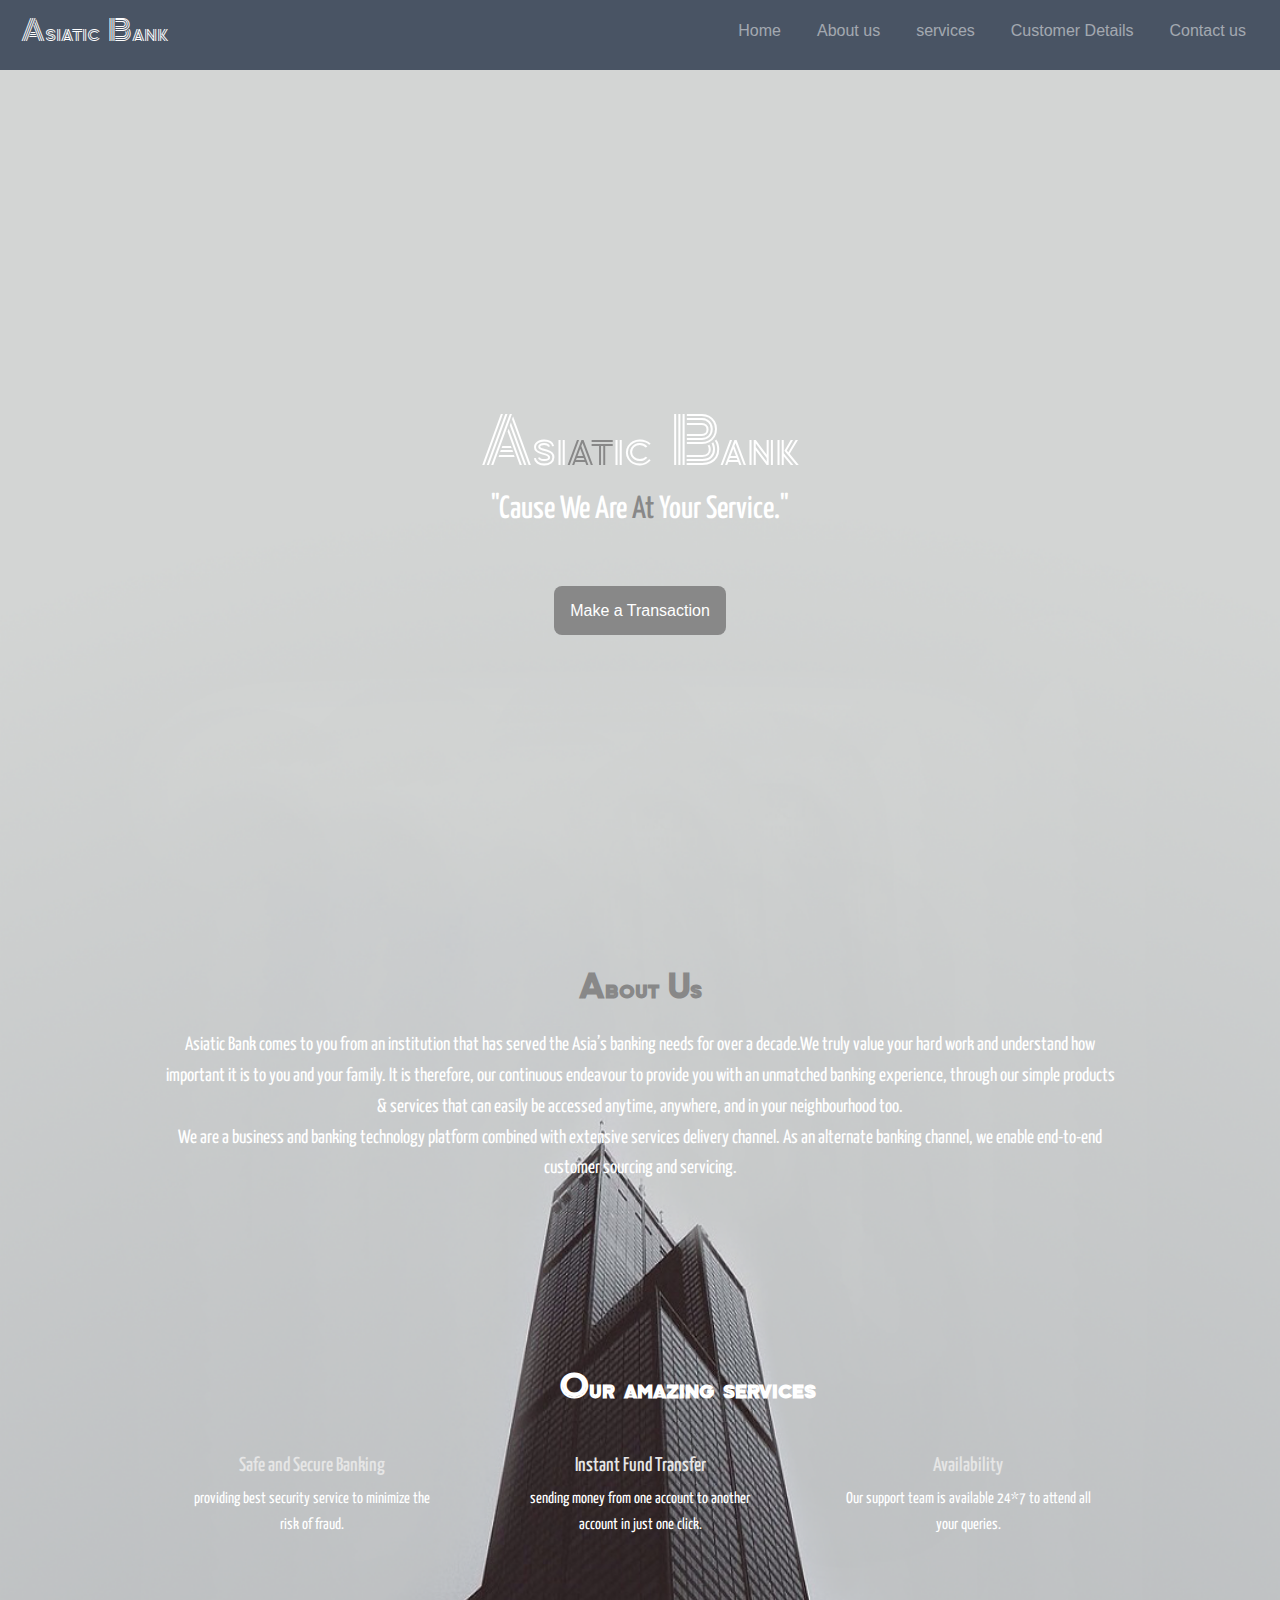
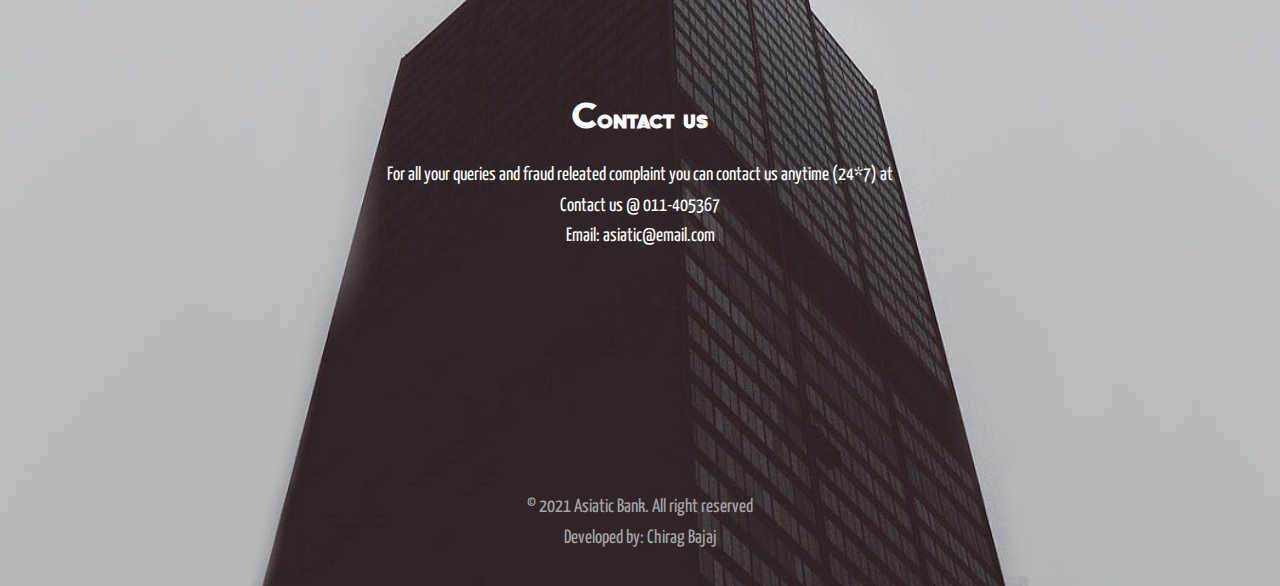
<file: index.html>
<!DOCTYPE html>
<html lang="en">
    <head>
        <meta charset="UTF-8">
        <meta name="viewport" content="width=device-width, initial-scale=1.0">

        <!--========== BOX ICONS ==========-->
        <link href='https://cdn.jsdelivr.net/npm/boxicons@2.0.5/css/boxicons.min.css' rel='stylesheet'>
        <link rel="stylesheet" href="https://stackpath.bootstrapcdn.com/bootstrap/4.3.1/css/bootstrap.min.css" integrity="sha384-ggOyR0iXCbMQv3Xipma34MD+dH/1fQ784/j6cY/iJTQUOhcWr7x9JvoRxT2MZw1T" crossorigin="anonymous">
        <script src="https://code.jquery.com/jquery-3.3.1.slim.min.js" integrity="sha384-q8i/X+965DzO0rT7abK41JStQIAqVgRVzpbzo5smXKp4YfRvH+8abtTE1Pi6jizo" crossorigin="anonymous"></script>

<script src="https://cdnjs.cloudflare.com/ajax/libs/popper.js/1.14.7/umd/popper.min.js" integrity="sha384-UO2eT0CpHqdSJQ6hJty5KVphtPhzWj9WO1clHTMGa3JDZwrnQq4sF86dIHNDz0W1" crossorigin="anonymous"></script>

<script src="https://stackpath.bootstrapcdn.com/bootstrap/4.3.1/js/bootstrap.min.js" integrity="sha384-JjSmVgyd0p3pXB1rRibZUAYoIIy6OrQ6VrjIEaFf/nJGzIxFDsf4x0xIM+B07jRM" crossorigin="anonymous"></script>

        <!--========== CSS ==========-->
        <link rel="stylesheet" href="style.css">

        <link rel="preconnect" href="https://fonts.googleapis.com">
        <link rel="preconnect" href="https://fonts.gstatic.com" crossorigin>
        <link href="https://fonts.googleapis.com/css2?family=Zen+Tokyo+Zoo&display=swap" rel="stylesheet">

        <link rel="preconnect" href="https://fonts.googleapis.com">
        <link rel="preconnect" href="https://fonts.gstatic.com" crossorigin>
        <link href="https://fonts.googleapis.com/css2?family=Zen+Tokyo+Zoo&display=swap" rel="stylesheet">

        <link rel="preconnect" href="https://fonts.googleapis.com">
        <link rel="preconnect" href="https://fonts.gstatic.com" crossorigin>
        <link href="https://fonts.googleapis.com/css2?family=Yanone+Kaffeesatz&display=swap" rel="stylesheet">

        <title>Basic Banking System</title>
    </head>
    <body>

        <!--========== HEADER ==========-->



        <div class="navbar navbar-expand-lg navbar-dark">
            <a class="navbar-brand" href="index.html">
            <span  class="logoname">Asiatic Bank</span>
            </a>
            <button class="navbar-toggler" type="button" data-toggle="collapse" data-target="#navbarSupportedContent" aria-controls="navbarSupportedContent" aria-expanded="false" aria-label="Toggle navigation">
            <span class="navbar-toggler-icon"></span>
            </button>
            <div class="collapse navbar-collapse" id="navbarSupportedContent">
              <ul class="navbar-nav ml-auto">
                <li class="nav-item">
                  <a class="nav-link" id="a" href="index.html">Home</a>
                </li>
                <li class="nav-item">
                  <a class="nav-link" id="b" href="#about">About us</a>
                </li>
                <li class="nav-item">
                    <a class="nav-link" id="c" href="#services">services</a>
                  </li>
                <li class="nav-item">
                  <a class="nav-link" id="c" href="customer.html">Customer Details</a>
                </li>
                <li class="nav-item">
                    <a class="nav-link" id="c" href="#con">Contact us</a>
                  </li>

             </ul>
           </div>
        </div>


        <main class="l-main">
            <!--========== HOME ==========-->
            <section class="home" id="home">
                <div class="home__container bd-container ">

                        <h1 class="home__title" style="color: white">Asi<span>at</span>ic Bank</h1>
                        <h3 class="home__subtitle" style="color: white;">"Cause We Are <span>At</span> Your Service."</h2>
                        <br>
                        <a href="customer.html" class="button">Make a Transaction</a>




                </div>
            </section>

            <!--========== ABOUT ==========-->
            <section class="about section bd-container" id="about">

                    <div class="about__data">
                        <center>
                        <h1 class="section-title" id="ab">About Us</h1>
                    </center>
                        <p class="about__description">Asiatic Bank comes to you from an institution that has served the Asia’s banking needs for over a decade.We truly value your hard work and understand how important it is to you and your family. It is therefore, our continuous endeavour to provide you with an unmatched banking experience, through our simple products & services that can easily be accessed anytime, anywhere, and in your neighbourhood too.<br>We are a business and banking technology platform combined with extensive services delivery channel. As an alternate banking channel, we enable end-to-end customer sourcing and servicing.</p>

                    </div>


            </section>

            <!--========== SERVICES ==========-->
            <section class="services section bd-container" id="services">
                <center>
                <h1 class="section-title" style="margin-left: 10%;">Our amazing services</h1>
            </center>
                <div class="services__container  bd-grid">
                    <div class="services__content">

                        <h2 class="services__title">Safe and Secure Banking</h3>
                        <p class="services__description"> providing best security service to minimize the risk of fraud.</p>
                    </div>

                    <div class="services__content">

                        <h2 class="services__title">Instant Fund Transfer</h3>
                        <p class="services__description">sending money from one account to another account in just one click.</p>
                    </div>

                    <div class="services__content">

                        <h2 class="services__title">Availability</h3>
                        <p class="services__description">Our support team is available 24*7 to attend all your queries.</p>
                    </div>
                </div>
            </section>



            <!--========== CONTACT US ==========-->
            <section class="contact section bd-container" >
                <div class="contact__container " id="con">
                    <div class="contact__data">
                        <center>
                        <h2 class="section-title">Contact us</h2>
                    </center>
                        <p class="contact__description">For all your queries and fraud releated complaint you can contact us anytime (24*7) at <br>Contact us @ 011-405367 <br>Email: asiatic@email.com</p>
                    </div>
                </div>
            </section>


        <!--========== FOOTER ==========-->
        <footer class="footer section bd-container">
            <div class="footer__container bd-grid">
                <div class="footer__content">


                <div class="footer__content">


            <p class="footer__copy">&#169; 2021 Asiatic Bank. All right reserved <br> Developed by: Chirag Bajaj</p>
        </footer>

    </body></html>
</file>
<file: style.css>
*{
    margin: 0%;
    padding: 0%;
    box-sizing: border-box;

}
#Logo{
    position: relative;
    left: -20%;

}
#Logo img{
    width: 60px;
    height: 50px;
    position: relative;
    top: 20px;
    margin: 5px;


}
#Logo a{
    text-decoration: none;
    color: gold;
    font-size: x-large;
    margin: 2px;
    padding: 2px ;
    font-size: 28px;
}

#Nav_Bar ul{
    display: flex;
    flex-direction: row;
    color: cyan;
    background-color: black;
    justify-content: center;
}

#Cato{
    padding: 18px;
    list-style: none;
    font-size: 15px;
    display: flex;
    flex-direction: row;
    padding: 16px;
    position: relative;
    left: 4%;
}

#Cato li a{
    text-decoration: none;
    color: #048654;

}

#Cato li a:hover{
    color: aliceblue;
    transition: 0.5sec;
}


#Cato li{
    margin: 1px;
    padding: 10px;
    font-size: 17px;
}
.logoname{
  font-size: x-large;
}
/* 2nd pg*/
#sec2 img{
    width: 100%;
    height: 52vh;
}




#frontSection{
    height: 88px;
    background-color: darkgrey;
    padding-top: 5px;
}


#transferSection{
    display: flex;
    flex-direction: row;
    text-align: center;
    justify-content: center;

    position: relative;
}

.card{
    height: 150px;
    width: 30%;
}

.card-box{
    height: 200px;
}

.card-img{
    height: 250px;
}

.btn{
    border-radius: 5px;
    cursor: pointer;
    background-color: black;
    border: blue solid 1px;
    padding: 1px;
    margin: 0;
    color: cyan;
}

.btn a{
    text-decoration: none;
    color: white;
}
/* bottom section ends here */
/* main section ends here */


/* footer section starts here*/
#footer{
    position: fixed;
  left: 0;
  bottom: 0;
  width: 100%;
  background-color: black;
  color: wheat;
  text-align: center;
}


      #transferSection{
        display: flex;
        flex-direction: row;
        text-align: center;
        justify-content: center;
        padding: 15px;
        position: relative;
    }

    .card{
        padding: 10px 10px;
        height: 100px;
        width: 31%;
    }

    .card-box{
        height: 220px;
    }

    .card-img{
        height: 170px;
        padding: 2px;

    }

    .btn{
        border-radius: 5px;
        cursor: pointer;
        background-color: antiquewhite;
        border:  1px solid black;
        padding: 40px;
        color:black;
    }

    .btn a{
        justify-content: center;
        justify-items: center;
        text-decoration: none;
        color: black;
        font-weight: bolder

        ;
    }
    .btn a:hover{
        transition: 0.5s;
        color: tomato;

        text-decoration: none;
    }


  /*===== GOOGLE FONTS =====*/
@import url("https://fonts.googleapis.com/css2?family=Poppins:wght@400;500;600&display=swap");

/*===== VARIABLES CSS =====*/
:root {
  --header-height: 3rem;

  /*========== Colors ==========*/
  --first-color: #069C54;
  --first-color-alt: #048654;
  --title-color: #393939;
  --text-color: #707070;
  --text-color-light: #A6A6A6;
  --body-color: #FBFEFD;
  --container-color: #FFFFFF;

  /*========== Font and typography ==========*/
  --body-font: 'Poppins', sans-serif;
  --biggest-font-size: 2.25rem;
  --h1-font-size: 1.5rem;
  --h2-font-size: 1.25rem;
  --h3-font-size: 1rem;
  --normal-font-size: .938rem;
  --small-font-size: .813rem;
  --smaller-font-size: .75rem;

  /*========== Font weight ==========*/
  --font-medium: 500;
  --font-semi-bold: 600;

  /*========== Margenes ==========*/
  --mb-1: .5rem;
  --mb-2: 1rem;
  --mb-3: 1.5rem;
  --mb-4: 2rem;
  --mb-5: 2.5rem;
  --mb-6: 3rem;

  /*========== z index ==========*/
  --z-tooltip: 10;
  --z-fixed: 100;
}

@media screen and (min-width: 768px){
  :root{
    --biggest-font-size: 2.5rem;
    --h1-font-size: 2rem;
    --h2-font-size: 1.5rem;
    --h3-font-size: 1.25rem;
    --normal-font-size: 1rem;
    --small-font-size: .875rem;
    --smaller-font-size: .813rem;
  }
}

/*========== BASE ==========*/
*,::before,::after{
  box-sizing: border-box;
}

html{
  scroll-behavior: smooth;
}





h1,h2,h3,p,ul{
  margin: 0;
}

ul{
  padding: 0;
  list-style: none;
}

a{
  text-decoration: none;
}

img{
  max-width: 100%;
  height: auto;
}

/*========== CLASS CSS ==========*/
.section{
  padding: 4rem 0 2rem;
}



.section-title{

  font-weight: bolder;
  color: white;
  font-size: 2em;
  margin-bottom: var(--mb-3);
  font-family: 'Zen Tokyo Zoo', cursive;

}

.section-subtitle{
  display: block;
  color: var(--first-color);
  font-weight: var(--font-medium);
  margin-bottom: var(--mb-1);
  font-family: 'Yanone Kaffeesatz', sans-serif;
}

.icoon
{
  width: 100px;
  height: 100px;
}

/*========== LAYOUT ==========*/
.bd-container{
  max-width: 960px;
  width: calc(100% - 2rem);
  margin-left: var(--mb-2);
  margin-right: var(--mb-2);
}

.bd-grid{
  display: grid;
  gap: 1.5rem;
}

.l-header{

  width: 100%;
  position: fixed;
  top: 0;
  left: 0;
  z-index: var(--z-fixed);
  background-color: var(--body-color);
}

/*========== NAV ==========*/

.nav{
  max-width: 1024px;
  height: var(--header-height);
  display: flex;
  justify-content: space-between;
  align-items: center;
  width:100%;
}
.nav__logo{
  width: 75px;
    height: 75px;
    position: relative;
    top: 0px;
   margin-left: -80px;
}
p{
  font-family:sans-serif;
}
@media screen and (max-width: 768px){
  .nav__menu{
    position: fixed;
    top: -100%;
    left: 0;
    width: 100%;
    padding: 1.5rem 0 1rem;
    text-align: center;
    background-color: transparent;
    transition: .4s;
    box-shadow: 0 4px 4px rgba(0,0,0,.1);
    border-radius: 0 0 1rem 1rem;
    /* z-index: var(--z-fixed); */
  }
}

.nav__item{
  margin-bottom: var(--mb-2);
}

.nav__link, .nav__logo, .nav__toggle{
  color: var(--text-color);
  font-weight: var(--font-medium);

}

.nav__logo:hover{
  color: var(--first-color);

}
.nav__link{
  transition: .3s;
  color:#048654;

}

.nav__link:hover{
  color: gold;

}

.nav__toggle{
  font-size: 1.3rem;
  cursor: pointer;
}

/* Show menu */
.show-menu{
  top: var(--header-height);
}

/* Active menu */
.active-link{
  color: var(--first-color);
}

/* Change background header */
.scroll-header{
  box-shadow: 0 2px 4px rgba(0,0,0,.1);
}



.scrolltop:hover{
  background-color: var(--first-color-alt);
}

.scrolltop__icon{
  font-size: 1.8rem;
  color: var(--body-color);
}

/* Show scrolltop */
.show-scroll{
  visibility: visible;
  bottom: 1.5rem;
}

/*========== HOME ==========*/
.home__container{
  height: calc(100vh - var(--header-height));
  align-content: center;
  margin-top:200px;
  text-align: center;

}
span{
  color:#888888 ;

}
.home__title{
  font-size: var(--biggest-font-size);
  color: var(--first-color);
  margin-bottom: var(--mb-1);
  font-size: 400%;
  font-family: 'Zen Tokyo Zoo', cursive;
}

.home__subtitle{
  font-size: var(--h1-font-size);
  color: var(--title-color);
  margin-bottom: var(--mb-4);
  font-family: 'Yanone Kaffeesatz', sans-serif;
}

.home__img{
  width: 300px;
  justify-self: center;
  border-radius: 20px;
}

/*========== BUTTONS ==========*/
.button{
  display: inline-block;
  background-color: #888888;
  color: #FFF;
  padding: .75rem 1rem;
  border: transparent;

  border-radius: .5rem;
  transition: .3s;
}

.button:hover{
  background-color: #000;
  color:#FFF;
}

/*========== ABOUT ==========*/
.about__data{
  text-align: center;
}


.about__description{
  margin-bottom: var(--mb-3);
  text-align: center;
  color: white;
  font-size: larger;
  font-family: 'Yanone Kaffeesatz', sans-serif;
}



/*========== SERVICES ==========*/
.services__container{
  row-gap: 2.5rem;
  grid-template-columns: repeat(auto-fit, minmax(220px, 1fr));
}

.services__content{
  text-align: center;
}

.services__img{
  width: 64px;
  height: 64px;
  fill: var(--first-color);
  margin-bottom: var(--mb-2);
}

.services__title{
  font-size: var(--h3-font-size);
  color: #E6E6E6;
  margin-bottom: var(--mb-1);
  font-family: 'Yanone Kaffeesatz', sans-serif;
}

.services__description{
  padding: 0 1.5rem;
  color: white;
  font-family: 'Yanone Kaffeesatz', sans-serif;
}
#ab{
  font-size: xx-large;
  font-family: 'Zen Tokyo Zoo', cursive;
  color: #888888;
}


/*========== CONTACT ==========*/
.contact__container{
  text-align: center;
}

.contact__description{
  margin-bottom: var(--mb-3);
  text-align: center;
  color: white;
  font-size: larger;
  font-family: 'Yanone Kaffeesatz', sans-serif;
}


/*========== FOOTER ==========*/
.footer__container{
  grid-template-columns: repeat(auto-fit, minmax(220px, 1fr));
  row-gap: 2rem;
}

.footer__logo{
  font-size: var(--h3-font-size);
  color: var(--first-color);
  font-weight: var(--font-semi-bold);
}

.footer__description{
  display: block;
  font-size: var(--small-font-size);
  margin: .25rem 0 var(--mb-3);
}

.footer__social{
  font-size: 1.5rem;
  color: var(--title-color);
  margin-right: var(--mb-2);
}

.footer__title{
  font-size: var(--h2-font-size);
  color: var(--title-color);
  margin-bottom: var(--mb-2);
}

.footer__link{
  display: inline-block;
  color: var(--text-color);
  margin-bottom: var(--mb-1);
}

.footer__link:hover{
  color: var(--first-color);
}

.footer__copy{
  text-align: center;
  font-size:larger;
  color: var(--text-color-light);
  margin-top: 3.5rem;
  font-family: 'Yanone Kaffeesatz', sans-serif;
}


/*========== MEDIA QUERIES ==========*/
@media screen and (min-width: 576px){
  .home__container,
  .about__container,
  .app__container{
    grid-template-columns: repeat(2,1fr);
    align-items: center;
  }

  .about__data, .about__initial,
  .app__data, .app__initial,
  .contact__container, .contact__initial{
    text-align: initial;
  }

  .about__img, .app__img{
    width: 380px;
    order: -1;
  }

  .contact__container{
    grid-template-columns: 1.75fr 1fr;
    align-items: center;
  }
  .ftransfer__button{
    justify-self: center;
  }

}

@media screen and (min-width: 768px){
  body{
    margin: 0;
  }

  .section{
    padding-top: 8rem;
  }

  .nav{
    height: calc(var(--header-height) + 1.5rem);
  }
  .nav__list{
    display: flex;
  }
  .nav__item{
    margin-left: var(--mb-5);
    margin-bottom: 0;
  }
  .nav__toggle{
    display: none;
  }



  .home__container{
    height: 100vh;
    justify-items: center;
  }


  .services__container,
  .menu__container{
    margin-top: var(--mb-6);
  }


}

@media screen and (min-width: 960px){
  .bd-container{
    margin-left: auto;
    margin-right: auto;
  }

  .home__img{
    width: 500px;
  }

  .about__container,
  .app__container{
    column-gap: 7rem;
  }
}

/* For tall screens on mobiles y desktop*/
@media screen and (min-height: 721px) {
    .home__container {
        height: 640px;
    }

}



table {
  margin: 0 auto;
  font-size: var(--normal-font-size);
  border: 2px solid var(--first-color);
}
th,td {
            font-weight: bold;
            border: 1px solid var(--first-color);
            padding: 10px;
            text-align: center;
        }
        td {
          border: 1px solid var(--first-color);
          font-weight: lighter;
      }

      .my-info{
        padding: 2rem 5rem;
    }

    .btn-info{
        display: inline-block;
        background-color: #3c3f3de1!important;
        color: #FFF!important;
        padding: .75rem 1rem;
        border-radius: .5rem;
        transition: .3s;
    }

    .btn-info:hover{
        background-color: #2d9b16d0!important;
    }

    .table-title{
      font-weight: bold;
      color: #fff !important;
      background-color: #e5ecf8;
  }
  .table-1{
    background-color:mintcream ;
}

.table-2{
    background-color: #fff;

}
.my-info{
  margin-top: 80px;
  padding: 2rem 5rem;

}
.navbar{
  background: #495464;
  width:100%;
  margin-top: -13em;
  position:fixed;
  z-index:5;
  overflow: hidden;
}
.nav-item{
  padding:10px 10px;
}
.nav-link{
  background-color: transparent;
  transition: background-color 0.5s;
  border-radius: 5px;

}
.logoname{
  color:#fff;
  padding:10px 5px;
  font-family: 'Zen Tokyo Zoo', cursive;
  font-size: 1.5em;
  font-weight: 500;

}
.nav-link:hover{
  background-color: black;
  color:#fff;

}

.body{
  margin-top: 4em;
}
#ab{
  font-size: xx-large;
}
body{
  margin: var(--header-height) 0 0 0;
  font-family: var(--body-font);
  font-size: var(--normal-font-size);
  /* background-color: var(--body-color); */
  background-image: url("wallhaven.png");
  background-position: center;

  background-size: cover;
  background-repeat: no-repeat;
  color: var(--text-color);
  line-height: 1.6;
}
</file>
